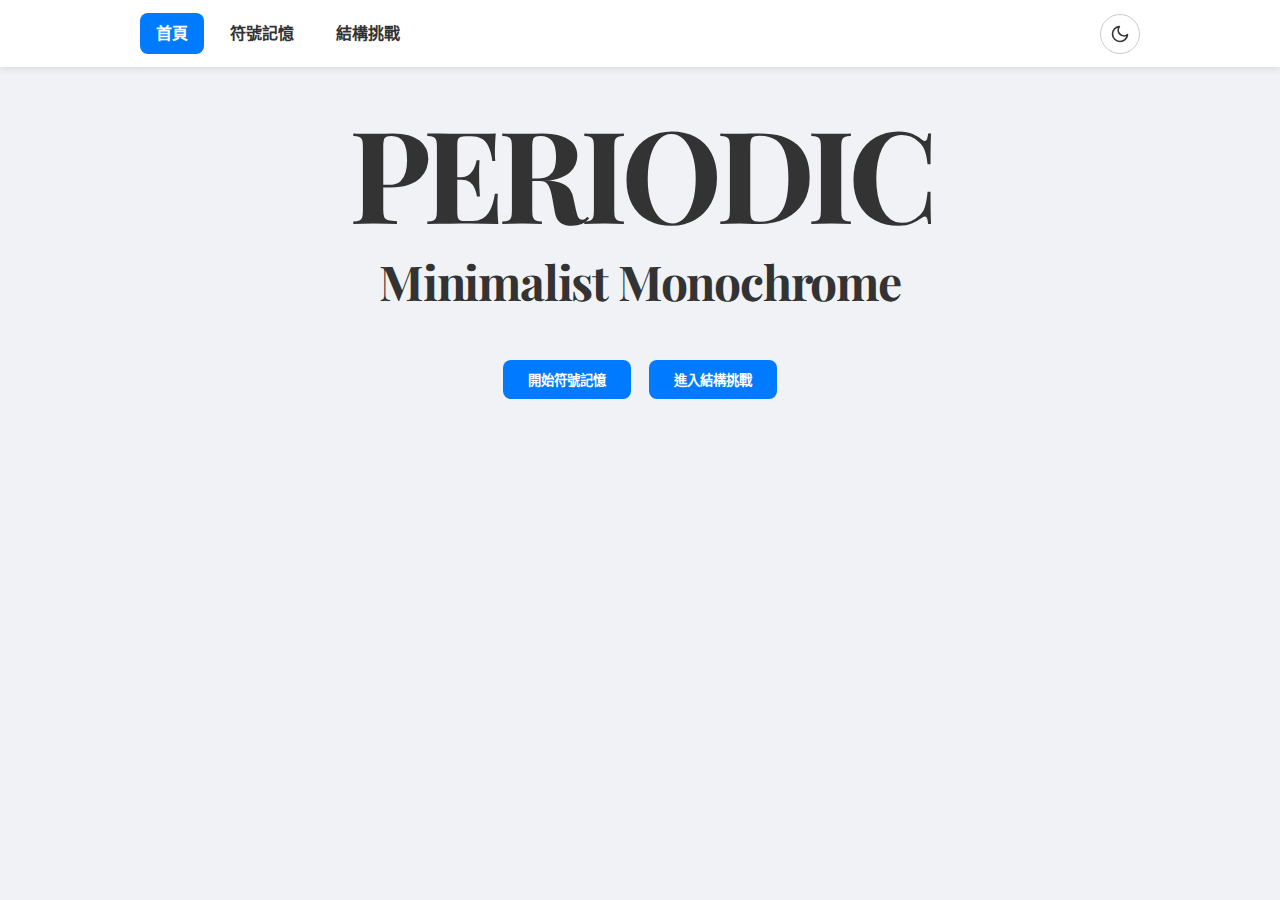
<file: index.html>
<!DOCTYPE html>
<html lang="zh-TW">
<head>
    <meta charset="UTF-8">
    <meta name="viewport" content="width=device-width, initial-scale=1.0">
    <title>Chemistry Learning Tool</title>
    <link href="https://fonts.googleapis.com/css2?family=Playfair+Display:wght@400;700;900&family=Source+Serif+4:wght@400;600;700&family=JetBrains+Mono:wght@400;600&display=swap" rel="stylesheet">
    <link rel="stylesheet" href="style.css?v=20251230-01">
</head>
<body>

    <nav class="navbar">
        <div class="nav-container">
            <div class="nav-links">
                <a href="#" class="nav-item active" id="nav-landing" onclick="showPage('landing')">首頁</a>
                <a href="#" class="nav-item" id="nav-symbol" onclick="showPage('symbol-game')">符號記憶</a>
                <a href="#" class="nav-item" id="nav-structure" onclick="showPage('structure-quiz')">結構挑戰</a>
            </div>
            <button id="theme-toggle" class="theme-btn" title="切換深淺模式">
                <svg class="sun-icon" xmlns="http://www.w3.org/2000/svg" width="20" height="20" viewBox="0 0 24 24" fill="none" stroke="currentColor" stroke-width="2" stroke-linecap="round" stroke-linejoin="round"><circle cx="12" cy="12" r="5"></circle><line x1="12" y1="1" x2="12" y2="3"></line><line x1="12" y1="21" x2="12" y2="23"></line><line x1="4.22" y1="4.22" x2="5.64" y2="5.64"></line><line x1="18.36" y1="18.36" x2="19.78" y2="19.78"></line><line x1="1" y1="12" x2="3" y2="12"></line><line x1="21" y1="12" x2="23" y2="12"></line><line x1="4.22" y1="19.78" x2="5.64" y2="18.36"></line><line x1="18.36" y1="5.64" x2="19.78" y2="4.22"></line></svg>
                <svg class="moon-icon" xmlns="http://www.w3.org/2000/svg" width="20" height="20" viewBox="0 0 24 24" fill="none" stroke="currentColor" stroke-width="2" stroke-linecap="round" stroke-linejoin="round"><path d="M21 12.79A9 9 0 1 1 11.21 3 7 7 0 0 0 21 12.79z"></path></svg>
            </button>
        </div>
    </nav>

    <div class="container">
        <section id="landing" class="page-content active">
            <h1 style="font-family:'Playfair Display', Georgia, serif; font-size:8rem; line-height:1; letter-spacing:-0.05em; margin:0;">PERIODIC</h1>
            <h2 style="font-family:'Playfair Display', Georgia, serif; font-size:3rem; letter-spacing:-0.025em; margin-top:8px;">Minimalist Monochrome</h2>
            <div style="margin-top:24px;">
                <button class="btn-main" onclick="showPage('symbol-game')">開始符號記憶</button>
                <button class="btn-main" style="margin-left:12px;" onclick="showPage('structure-quiz')">進入結構挑戰</button>
            </div>
        </section>
        <section id="symbol-game" class="page-content">
            <h1>原子序 1-20 記憶挑戰</h1>
            <div class="controls"><button id="toggle-mode" class="btn-main">切換挑戰模式</button></div>
            <div class="status-bar">模式：<span id="mode-text">學習模式</span> | 得分：<span id="score">0</span> / 20</div>
            <div class="periodic-table" id="table"></div>
        </section>

        <section id="structure-quiz" class="page-content">
            <h1>原子結構挑戰 (1-20)</h1>
            <p class="desc">點擊下方卡片，根據給出的 $Z$ 與 $n$ 計算答案。</p>
            <div class="periodic-table" id="structure-grid"></div>
        </section>
    </div>

    <div id="quiz-modal" class="modal">
        <div class="modal-content">
            <span class="close-btn" onclick="closeModal()">&times;</span>
            <div id="modal-body"></div>
        </div>
    </div>

    <script src="script.js?v=20251230-01"></script>
</body>
</html>
</file>
<file: style.css>
/* --- 1. 基礎變數設定 --- */
:root {
    --bg-color: #f0f2f5;
    --nav-bg: #ffffff;
    --card-bg: #ffffff;
    --text-main: #333333;
    --text-sub: #777777;
    --border-color: #cccccc;
    --accent: #007bff;
    --accent-hover: #0056b3;
    --correct-bg: #d4edda;
    --correct-border: #28a745;
    --wrong-bg: #f8d7da;
    --wrong-border: #dc3545;
    --modal-overlay: rgba(0, 0, 0, 0.5);
}

/* --- 2. 黑暗模式顏色 --- */
[data-theme="dark"] {
    --bg-color: #121212;
    --nav-bg: #1e1e1e;
    --card-bg: #2d2d2d;
    --text-main: #e0e0e0;
    --text-sub: #aaaaaa;
    --border-color: #444444;
    --accent: #4dabf7;
    --accent-hover: #74c0fc;
    --correct-bg: #1b4332;
    --wrong-bg: #641220;
    --modal-overlay: rgba(0, 0, 0, 0.8);
}

/* --- 3. 全域樣式 --- */
body {
    font-family: 'Segoe UI', system-ui, -apple-system, sans-serif;
    background-color: var(--bg-color);
    color: var(--text-main);
    margin: 0;
    transition: background-color 0.3s, color 0.3s;
    line-height: 1.6;
}

/* --- 4. 導覽列 & 主題按鈕 --- */
.navbar {
    background: var(--nav-bg);
    padding: 0.8rem 1.5rem;
    box-shadow: 0 2px 8px rgba(0,0,0,0.1);
    position: sticky;
    top: 0;
    z-index: 100;
}
.nav-container {
    max-width: 1000px;
    margin: 0 auto;
    display: flex;
    justify-content: space-between;
    align-items: center;
}
.nav-links { display: flex; gap: 10px; }
.nav-item {
    text-decoration: none;
    color: var(--text-main);
    font-weight: 600;
    padding: 8px 16px;
    border-radius: 8px;
}
.nav-item.active { background: var(--accent); color: white; }

.theme-btn {
    background: none;
    border: 1px solid var(--border-color);
    border-radius: 50%;
    width: 40px;
    height: 40px;
    display: flex;
    align-items: center;
    justify-content: center;
    cursor: pointer;
    color: var(--text-main);
}
[data-theme="light"] .sun-icon { display: none; }
[data-theme="light"] .moon-icon { display: block; }
[data-theme="dark"] .sun-icon { display: block; color: #ffca28; }
[data-theme="dark"] .moon-icon { display: none; }

/* --- 5. 5x4 週期表網格 --- */
.periodic-table {
    display: grid;
    grid-template-columns: repeat(5, 1fr);
    gap: 15px;
    max-width: 650px;
    margin: 20px auto;
}
.element-card {
    background: var(--card-bg);
    border: 2px solid var(--border-color);
    border-radius: 12px;
    height: 125px;
    display: flex;
    flex-direction: column;
    align-items: center;
    justify-content: center;
    position: relative;
    transition: 0.2s;
    cursor: pointer;
}
.element-card:hover { transform: translateY(-5px); border-color: var(--accent); }

.atomic-number { position: absolute; top: 8px; left: 10px; font-size: 12px; font-weight: bold; color: var(--text-sub); }
.symbol { font-size: 28px; font-weight: 800; }
.name-zh { font-size: 15px; font-weight: 600; }
.name-en { font-size: 10px; text-transform: uppercase; color: var(--text-sub); }

/* --- 6. 按鈕與輸入框樣式 --- */
.btn-main { padding: 10px 25px; background: var(--accent); color: white; border: none; border-radius: 8px; cursor: pointer; font-weight: bold; }
.element-card input { width: 50px; font-size: 18px; text-align: center; border: 1px solid var(--border-color); border-radius: 4px; background: var(--bg-color); color: var(--text-main); }

.correct { background-color: var(--correct-bg) !important; border-color: var(--correct-border) !important; }
.wrong { background-color: var(--wrong-bg) !important; border-color: var(--wrong-border) !important; }

/* --- 7. Modal 樣式 --- */
.modal { display: none; position: fixed; z-index: 1000; left: 0; top: 0; width: 100%; height: 100%; background-color: var(--modal-overlay); backdrop-filter: blur(5px); }
.modal-content { background-color: var(--card-bg); margin: 10% auto; padding: 30px; border-radius: 16px; width: 90%; max-width: 400px; position: relative; }
.close-btn { position: absolute; right: 20px; top: 10px; font-size: 24px; cursor: pointer; }
.input-group { margin: 15px 0; display: flex; justify-content: space-between; align-items: center; }
.modal input { width: 100px; padding: 8px; text-align: center; border: 1px solid var(--border-color); border-radius: 6px; background: var(--bg-color); color: var(--text-main); }
.btn-submit { width: 100%; padding: 12px; margin-top: 20px; background: var(--accent); color: white; border: none; border-radius: 8px; font-weight: bold; cursor: pointer; }

.container { padding: 40px 20px; max-width: 900px; margin: 0 auto; }
.page-content { display: none; text-align: center; }
.page-content.active { display: block; }

@media (max-width: 600px) {
    .periodic-table { grid-template-columns: repeat(3, 1fr); }
}
</file>
